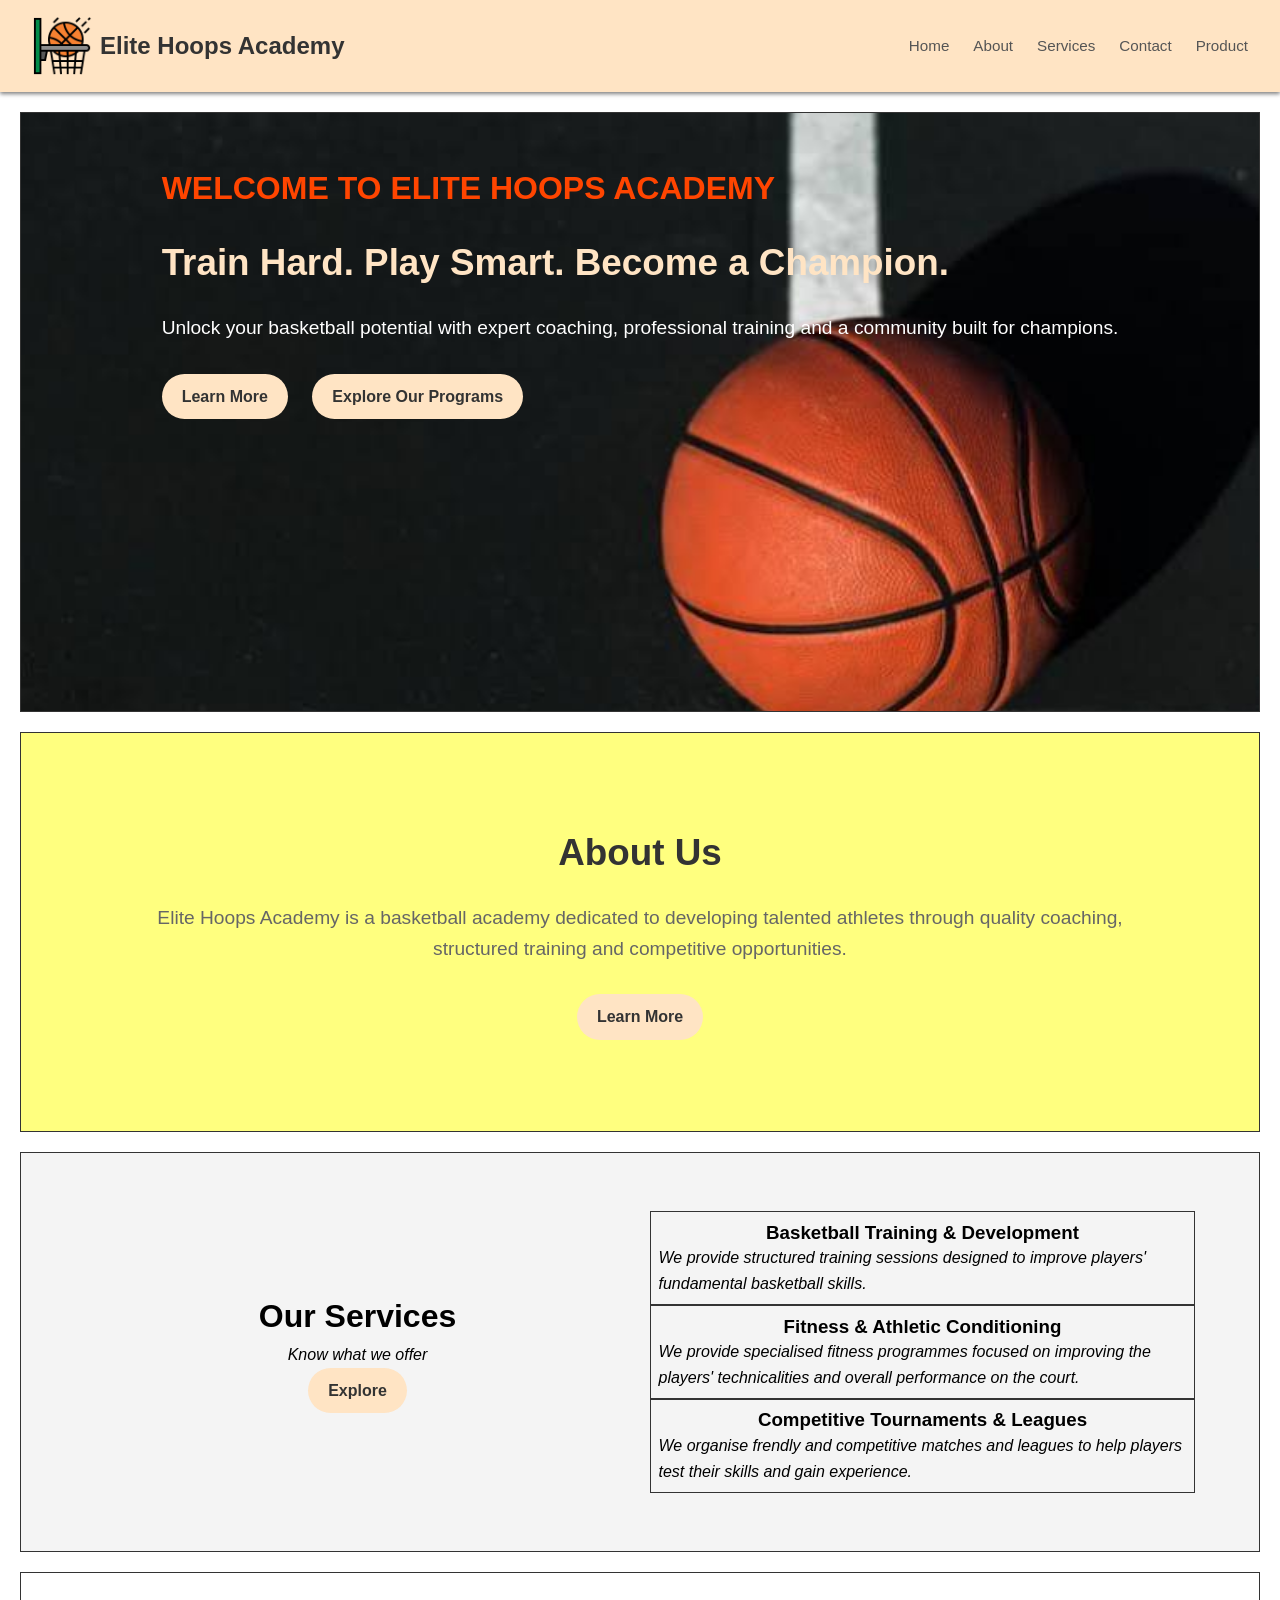
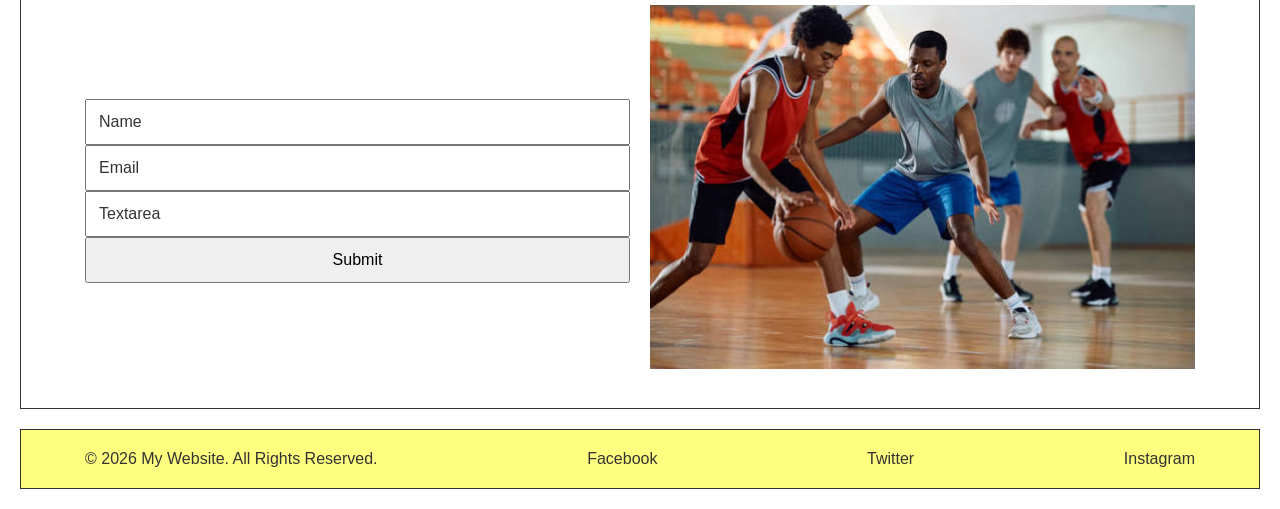
<file: index.html>
<!DOCTYPE html>
<html lang="en">
<head>
    <meta charset="UTF-8">
    <meta name="viewport" content="width=device-width, initial-scale=1.0">
    <title> Elite Hoops Academy </title>
    <link rel="icon" href="ball.png">
    <link rel="stylesheet" href="stylebegin.css">
    <link rel="stylesheet" href="styleresponsive.css">
    <link rel="stylesheet" href="stylesec1.css">
    <link rel="stylesheet" href="stylesec2.css">
    <link rel="stylesheet" href="styleservicess.css">
    <link rel="stylesheet" href="styleforms.css">
    <link rel="stylesheet" href="stylefooter.css">
</head>


<body>
    <header class="navbar">
        <div class="logo">
            <a href="index.html" class="logo">
                <img src="basketball.png" alt="Logo">
            </a>
            <h4> Elite Hoops Academy </h4>
        </div>
        <!-- Mobile Menu Toggle Button -->
         <button class="menu-toggle" id="menu-toggle">&#9776;</button>
         <nav class="navlinks">
            <a href="#sec1"> Home </a>
            <a href="about.html"> About </a>
            <a href="services.html"> Services </a>
            <a href="contact.html"> Contact </a>
            <a href="product.html"> Product </a>
         </nav>
    </header>


    <!-- Hero Section -->
     <section class="sec1" id="sec1">
        <div class="container1">
            <h2>WELCOME TO ELITE HOOPS ACADEMY</h2>
            <h1>Train Hard. Play Smart. Become a Champion.</h1>
            <p>Unlock your basketball potential with expert coaching, professional training and a community built for champions.</p>
            <a href="about.html" class="btn"><b>Learn More</b></a>
            <a href="services.html" class="btnn"><b>Explore Our Programs</b></a>
        </div>
     </section>

    
    <!-- About Section -->
     <section class="sec2">
        <div class="container2">
            <h2>About Us</h2>
            <p>Elite Hoops Academy is a basketball academy dedicated to developing talented athletes through quality coaching, structured training and competitive opportunities.<br></p>
            <a href="about.html" class="btn"><b>Learn More</b></a>
        </div>
     </section>


    <!-- Services Section -->
      <section class="services">
        <div class="container3">
            <h3>Our Services</h3>
            <p><i>Know what we offer</i></p>
            <a href="services.html" class="btn"><b>Explore</b></a>
        </div>
        <div class="container4">
            <div class="card">
                <h3>Basketball Training & Development</h3>
                <p><i>We provide structured training sessions designed to improve players' fundamental basketball skills.</i></p>
            </div>
            <div class="card">
                <h3>Fitness & Athletic Conditioning</h3>
                <p><i>We provide specialised fitness programmes focused on improving the players' technicalities and overall performance on the court.</i></p>
            </div>
            <div class="card">
                <h3>Competitive Tournaments & Leagues</h3>
                <p><i>We organise frendly and competitive matches and leagues to help players test their skills and gain experience.</i></p>
            </div>
        </div>
      </section>

    
    <!-- Forms Section -->
      <section class="form-section">
        <form action="https://api.web3forms.com/submit" method="POST">
              <input type="hidden" name="access_key" value="e9b87acf-a2a6-4b11-9ab5-29a7e09e10a8">
            <input type="text" placeholder="Name"  name="name" required>
            <input type="email" placeholder="Email"  name="email" required>
            <input type="message" placeholder="Textarea">
            <button type="submit">Submit</button>
        </form>
        <div class="form-img">
            <img src="team1.jpg" alt="Menu" width="100%">
        </div>
      </section>
      
      
      <section>
        <footer>
            <span>&copy; 2026 My Website. All Rights Reserved.</span>
            <span>Facebook</span>
            <span>Twitter</span>
            <span>Instagram</span>
        </footer>
      </section>


    <script src="script.js"></script>
    
</body>
</html>
</file>
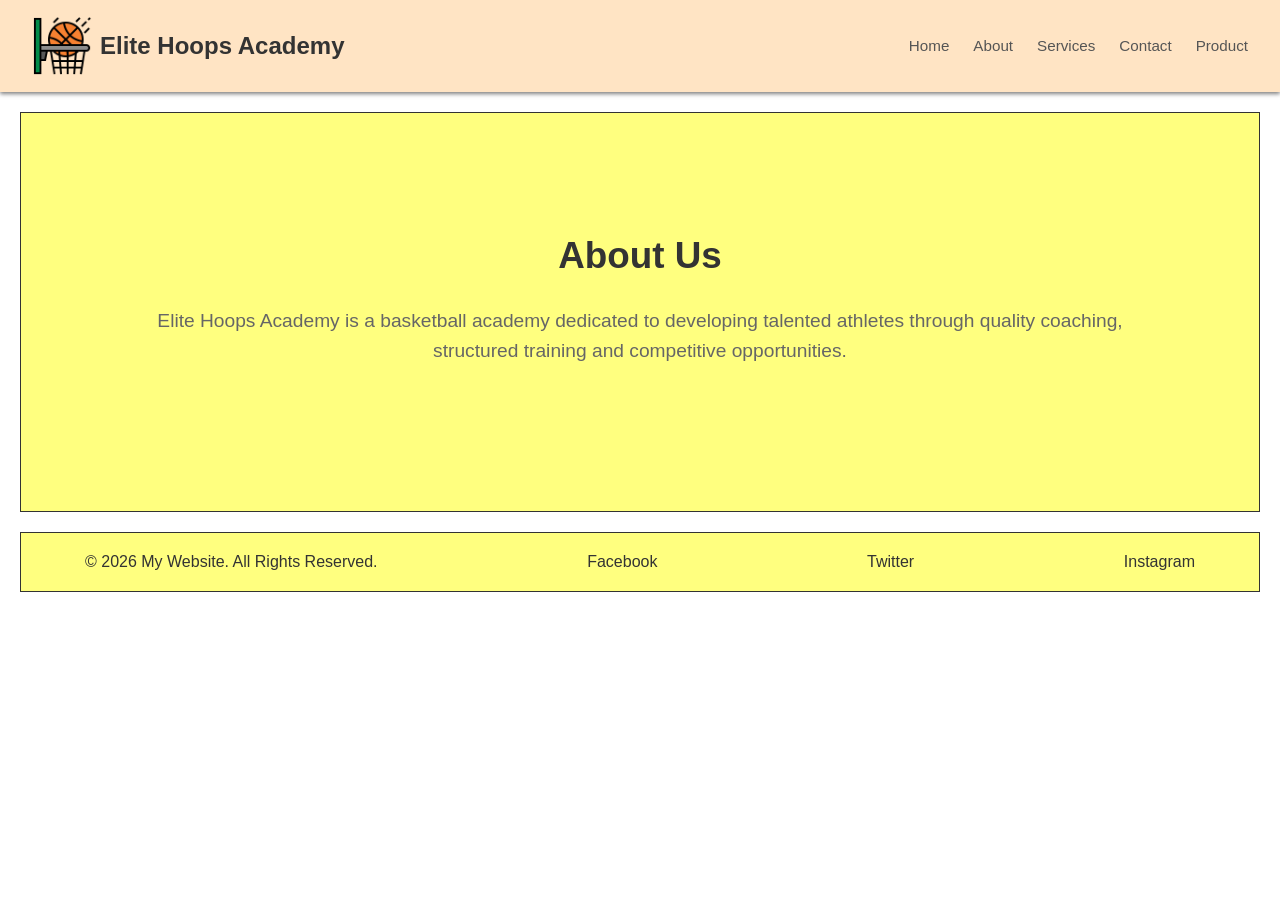
<file: about.html>
<!DOCTYPE html>
<html lang="en">
<head>
    <meta charset="UTF-8">
    <meta name="viewport" content="width=device-width, initial-scale=1.0">
    <title> Elite Hoops Academy </title>
    <link rel="icon" href="ball.png">
    <link rel="stylesheet" href="stylebegin.css">
    <link rel="stylesheet" href="styleresponsive.css">
    <link rel="stylesheet" href="stylesec1.css">
    <link rel="stylesheet" href="stylesec2.css">
    <link rel="stylesheet" href="styleservicess.css">
    <link rel="stylesheet" href="styleforms.css">
    <link rel="stylesheet" href="stylefooter.css">
</head>


<body>
    <header class="navbar">
        <div class="logo">
            <a href="index.html" class="logo">
                <img src="basketball.png" alt="Logo">
            </a>
            <h4> Elite Hoops Academy </h4>
        </div>
        <!-- Mobile Menu Toggle Button -->
         <button class="menu-toggle" id="menu-toggle">&#9776;</button>
         <nav class="navlinks">
            <a href="#sec1"> Home </a>
            <a href="about.html"> About </a>
            <a href="services.html"> Services </a>
            <a href="contact.html"> Contact </a>
            <a href="product.html"> Product </a>
         </nav>
    </header>


    <section class="sec2" id="sec2">
        <div class="container2">
            <h2>About Us</h2>
            <p>Elite Hoops Academy is a basketball academy dedicated to developing talented athletes through quality coaching, structured training and competitive opportunities.<br></p>
        </div>
     </section>


     <section>
        <footer>
            <span>&copy; 2026 My Website. All Rights Reserved.</span>
            <span>Facebook</span>
            <span>Twitter</span>
            <span>Instagram</span>
        </footer>
      </section>


    <script src="script.js"></script>


</body>
</html>
</file>
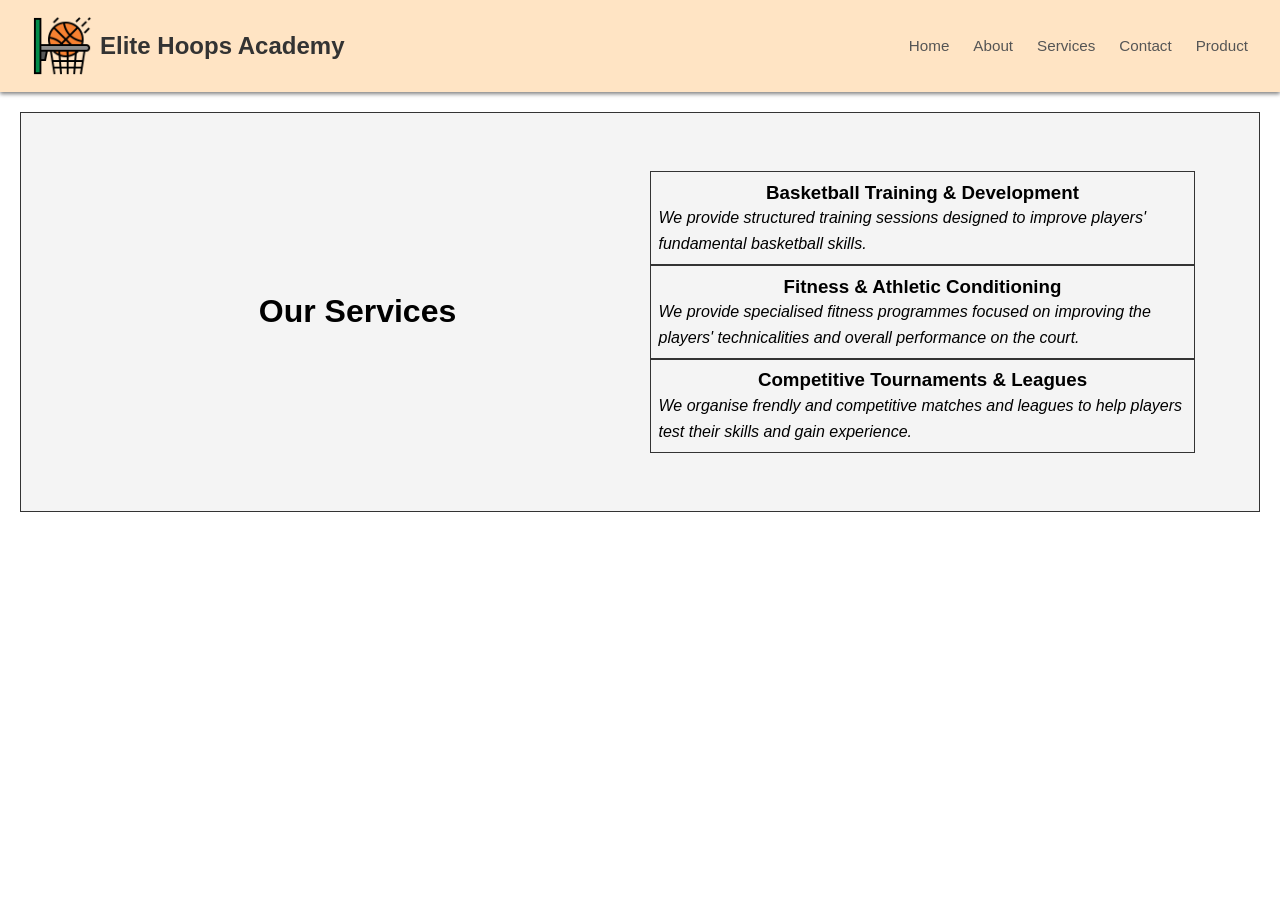
<file: services.html>
<!DOCTYPE html>
<html lang="en">
<head>
    <meta charset="UTF-8">
    <meta name="viewport" content="width=device-width, initial-scale=1.0">
    <title> Elite Hoops Academy </title>
    <link rel="icon" href="ball.png">
    <link rel="stylesheet" href="stylebegin.css">
    <link rel="stylesheet" href="styleresponsive.css">
    <link rel="stylesheet" href="stylesec1.css">
    <link rel="stylesheet" href="stylesec2.css">
    <link rel="stylesheet" href="styleservicess.css">
    <link rel="stylesheet" href="styleforms.css">
    <link rel="stylesheet" href="stylefooter.css">
</head>


<body>
    <header class="navbar">
        <div class="logo">
            <a href="index.html" class="logo">
                <img src="basketball.png" alt="Logo">
            </a>
            <h4> Elite Hoops Academy </h4>
        </div>
        <!-- Mobile Menu Toggle Button -->
         <button class="menu-toggle" id="menu-toggle">&#9776;</button>
         <nav class="navlinks">
            <a href="#sec1"> Home </a>
            <a href="about.html"> About </a>
            <a href="services.html"> Services </a>
            <a href="contact.html"> Contact </a>
            <a href="product.html"> Product </a>
         </nav>
    </header>


    <!-- Services Section -->
      <section class="services" id="services">
        <div class="container3">
            <h3>Our Services</h3>
        </div>
        <div class="container4">
            <div class="card">
                <h3>Basketball Training & Development</h3>
                <p><i>We provide structured training sessions designed to improve players' fundamental basketball skills.</i></p>
            </div>
            <div class="card">
                <h3>Fitness & Athletic Conditioning</h3>
                <p><i>We provide specialised fitness programmes focused on improving the players' technicalities and overall performance on the court.</i></p>
            </div>
            <div class="card">
                <h3>Competitive Tournaments & Leagues</h3>
                <p><i>We organise frendly and competitive matches and leagues to help players test their skills and gain experience.</i></p>
            </div>
        </div>
      </section>

    
</body>
</html>
</file>
<file: stylebegin.css>
* {
    box-sizing: border-box;
    margin: 0;
    padding: 0;
}
.navbar {
    display: flex;
    justify-content: space-between;
    align-items: center;
    background: bisque;
    padding: 1rem 2rem;
    box-shadow: 0 2px 4px rgba(0, 0, 0, 0.5);
    position: sticky;
    width: 100%;
    top: 0%;
    left: 0%;
    z-index: 1000;
}
.logo {
    display: flex;
    align-items: center;
    gap: 0.5rem;
    font-weight: bold;
    font-size: 1.5rem;
    color: #333;
}
.logo img {
    width: 60px;
    height: 60px
}
a .logo h4 {
    margin: 0;
    text-decoration: none;
}
.navlinks {
    display: flex;
    gap: 1.5rem;
}
.navlinks a {
    text-decoration: none;
    color: #555;
    font-size: 0.95rem;
}
.navlinks a:hover {
    color: aqua;
    font-size: 1.2rem;
}
/* Hide Menu-Toggle Button by Default on Desktop */
.menu-toggle {
    display: none;
    background: none;
    border: none;
    cursor: pointer;
    font-size: 1.5rem;
}
body {
    font-family: Arial, sans-serif;
    line-height: 1.6;
}
.btn {
    display: inline-block;
    padding: 10px 20px;
    font-size: 1rem;
    color: #333;
    background-color: bisque;
    text-decoration: none;
    border-radius: 50px;
}
.btn:hover {
    color: bisque;
    background-color: #333;
}
</file>
<file: styleresponsive.css>
/* Responsive Styles for mobile screens */
@media (max-width: 768px) {
    .menu-toggle {
        display: flex;
    }
    .navlinks {
        display: none;
        position: absolute;
        top: 100%;
        left: 0;
        width: 100%;
        background: white;
        flex-direction: column;
        padding: 1rem 2rem;
        box-shadow: 0 2px 4px rgba(0, 0, 0, 0.5);
        text-align: center;
    }
    .navlinks.active {
        display: flex;
    }
    .sec1 {
    display: flex;
    justify-content: center;
    align-items: center;
    border: 1px solid #333;
    margin: 20px;
    gap: 30px;
    text-align: center;
    padding: 50px 20px;
    background-image: url('4bg.jpg');
    background-repeat: no-repeat;
    background-size: cover;
    background-position: center;
    }
    .sec2 {
    display: flex;
    justify-content: center;
    align-items: center;
    border: 1px solid #333;
    margin: 20px;
    gap: 30px;
    text-align: center;
    padding: 50px 20px;
    }
    .sec3 {
    display: flex;
    justify-content: center;
    align-items: center;
    border: 1px solid #333;
    margin: 20px;
    gap: 30px;
    text-align: center;
    padding: 50px 20px;
    }
    .services {
    display: flex;
    justify-content: center;
    align-items: center;
    border: 1px solid #333;
    margin: 20px;
    background-color: rgba(244, 244, 244, 0.5);
    text-align: center;
    padding: 50px 20px;
    gap: 30px;
    }
}
</file>
<file: stylesec1.css>
.sec1 {
    display: flex;
    justify-content: center;
    align-items: left;
    border: 1px solid #333;
    margin: 20px;
    background-color: rgba(244, 244, 244, 0.5);
    text-align: left;
    padding: 50px 20px;
    gap: 30px;
    height: 600px;
    background-image: url('4bg.jpg');
    background-repeat: no-repeat;
    background-size: cover;
}
.container1 {
    max-width: 1000px;
    margin: 0 auto;
}
.sec1 h2 {
    font-size: 2rem;
    color: orangered;
    margin-bottom: 20px;
}
.sec1 h1 {
    font-size: 2.3rem;
    color: bisque;
    margin-bottom: 20px;
}
.sec1 p {
    font-size: 1.2rem;
    color: #fff;
    margin-bottom: 30px;
}
.btnn {
    display: inline-block;
    padding: 10px 20px;
    font-size: 1rem;
    color: #333;
    background-color: bisque;
    text-decoration: none;
    border-radius: 50px;
    margin-left: 20px;
}
.btnn:hover {
    color: bisque;
    background-color: #333;
}
</file>
<file: stylesec2.css>
.sec2 {
    display: flex;
    justify-content: center;
    align-items: center;
    border: 1px solid #333;
    margin: 20px;
    background-color: rgba(255, 255, 0, 0.5);
    text-align: center;
    padding: 50px 20px;
    height: 400px;
}
.container2 {
    max-width: 1000px;
    margin: 0 auto;
}
.sec2 h2 {
    font-size: 2.3rem;
    color: #333;
    margin-bottom: 20px;
}
.sec2 p {
    font-size: 1.2rem;
    color: #666;
    margin-bottom: 30px;
}
</file>
<file: styleservicess.css>
.services {
    grid-template-columns: repeat(auto-fit, minmax(250px, 1fr));
    display: grid;
    align-items: center;
    padding: 2rem 5%;
    justify-content: center;
    gap: 20px;
    background-color: #f4f4f4;
    border: 1px solid #333;
    margin: 20px;
    height: 400px;
}
.container3 {
    text-align: center;
}
.container3 h3 {
    font-size: 2rem;
}
.container3 p {
    text-align: center;
}
.container4 {
    line-height: 1.6rem;
    height: auto;
}
.container4 .card {
    border: 1px solid #333;
    padding: 7.5px;
}
.container4 .card h3 {
    text-align: center;
}
</file>
<file: styleforms.css>
.form-section {
    padding: 2rem 5%;
    display: flex;
    gap: 20px;
    flex-wrap: wrap;
    align-items: center;
    justify-content: center;
    border: 1px solid #333;
    margin: 20px;
}

.form-section form,
.form-img {
    /* Take 50% width minus gap on wide screens, stocks at 100% below 300px */
    flex: 1 1 300px;
}

.form-section input,
.form-section textarea,
.form-section button {
    width: 100%;
    padding: 0.75rem;
    font-size: 1rem;
}
::placeholder {
    color: #333;
    font-family: Arial, Helvetica, sans-serif;
}
</file>
<file: stylefooter.css>
footer {
    color: #333;
    background-color: rgba(255, 255, 0, 0.5);;
    padding: 1rem 5%;
    display: flex;
    justify-content: space-between;
    align-items: center;
    gap: 20px;
    text-align: center;
    margin: 20px;
    border: 1px solid #333;
}
</file>
